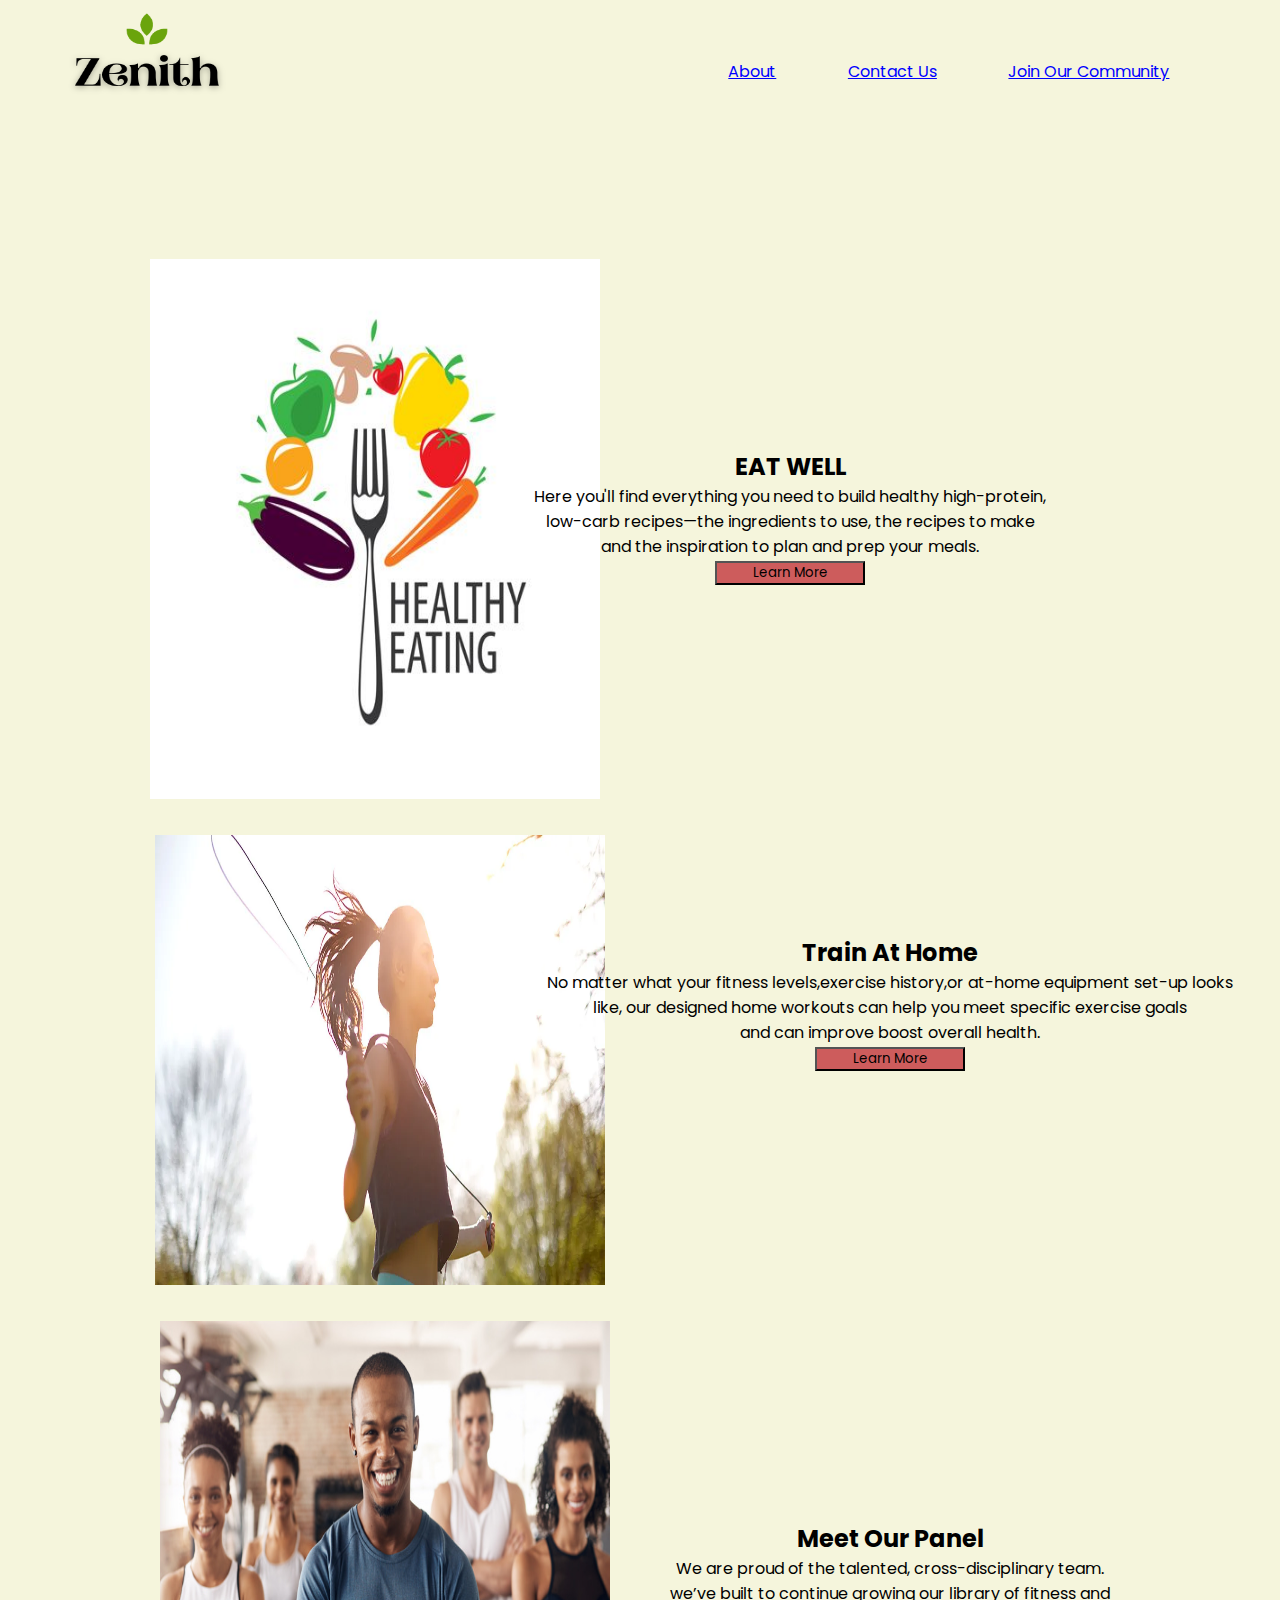
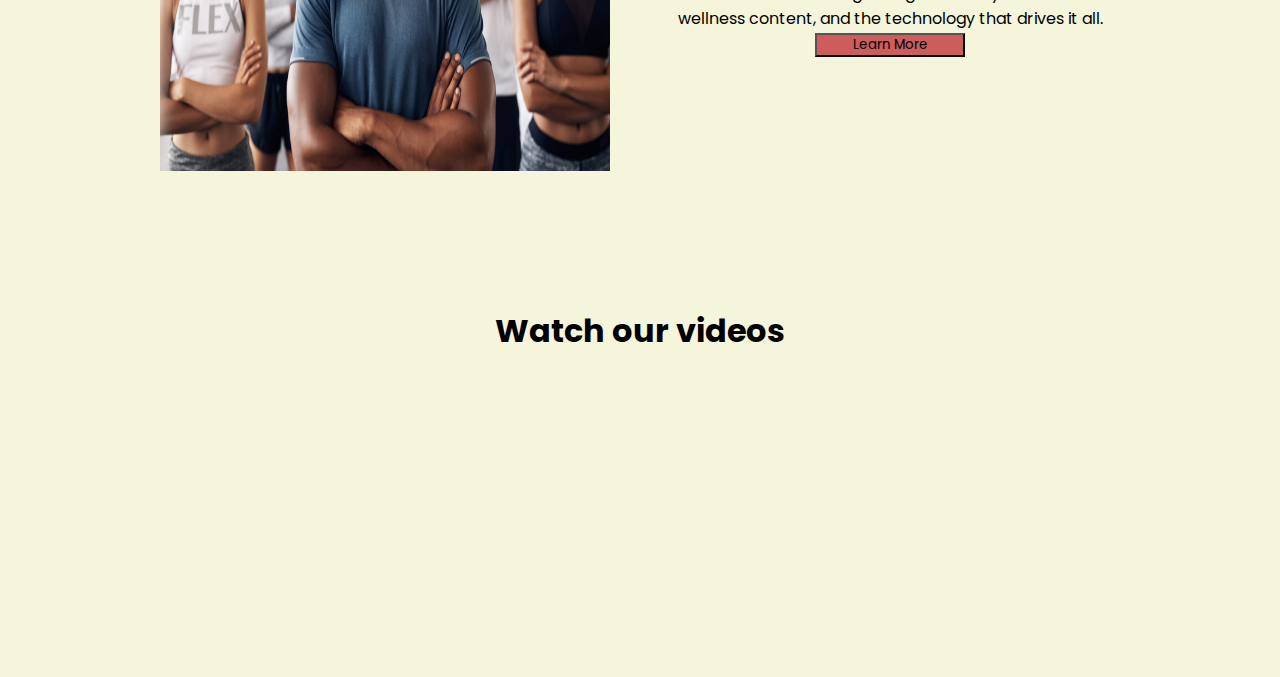
<file: Wellness-Website/index.html>
<!DOCTYPE html>
<html>
 <head>
<title>HealthCare Community</title>
<meta name="viewport" content="width=device-width,initial-scale=1.0">
<link rel="stylesheet" href="css/style.css">
<link rel="icon" type="image/png" href="images/icons8-fitness-gym-64.png">
<link rel="preconnect" href="https://fonts.googleapis.com">
<link rel="preconnect" href="https://fonts.gstatic.com" crossorigin>
<link href="https://fonts.googleapis.com/css2?family=Poppins:ital,wght@0,100;0,200;0,300;0,400;0,600;0,700;1,500&display=swap" rel="stylesheet">
<link href="https://fonts.googleapis.com/css2?family=Bree+Serif&family=Fredoka+One&family=Permanent+Marker&family=Poppins:ital,wght@0,100;0,200;0,300;0,400;0,600;0,700;1,500&display=swap" rel="stylesheet">

 </head>   
 <body>
    <div class="home">  
        <div class="logo-image">
           <img src="images/Zenith.png">
        </div>
        <div class="nav-links">
             <ul>
                <li><a href="html/about.html" target="_blank">About</a></li>
                <li><a href="html/contact.html" target="_blank">Contact Us</a></li>
                <li><a href="html/login.html" target="_blank">Join Our Community</a></li>
            </ul>
        </div>
        <div class="food">
               <img src="images/eatwell.jpeg" alt="Diet Plan" style="display:block;">
        </div>
        <div class="food-header">
            <h2 style="color:black;">EAT WELL</h2>
            <p>Here you'll find everything you need to build healthy high-protein,<br>low-carb recipes—the ingredients to use, the recipes to make <br>and the inspiration to plan and prep your meals.</p>
            <a href="html/diet.html" target="_blank">
                <button type="button">Learn More</button>
            </a>
        </div>

        <div class="workout">
              <img src="images/workoutplan.jpeg" alt="Workout Plan" style="display:block;">
       </div>
       <div class="workout-header">
         <h2 style="color:black;">Train At Home</h2>
         <p>No matter what your fitness levels,exercise history,or at-home equipment set-up looks<br>like, our designed home workouts can help you meet specific exercise goals<br>and can improve boost overall health.</p>
         <a href="html/workout.html" target="_blank">
          <button type="button">Learn More</button>
         </a>
        </div>
       
        <div class="panel">
          <img src="images/Trainers.jpeg" alt="panel team" style="display:block;">
         
        </div>
       <div class="panel-header">
       <h2 style="color:black;">Meet Our Panel</h2>
       <p>We are proud of the talented, cross-disciplinary team.<br>we’ve built to continue growing our library of fitness and<br>wellness content, and the technology that drives it all.
       </p>
       <a href="html/panel.html" target="_blank">
        <button type="button">Learn More</button>
       </a>
        
       </div>
   <div class="videos">
    <h1>Watch our videos</h1>
    <iframe width="560" height="315" src="https://www.youtube.com/embed/Urx4gMA2-Kw" title="YouTube video player" frameborder="0" allow="accelerometer; autoplay; clipboard-write; encrypted-media; gyroscope; picture-in-picture" allowfullscreen></iframe>
   </div>
</div>
    
       
    
 </body>
</html>
</file>
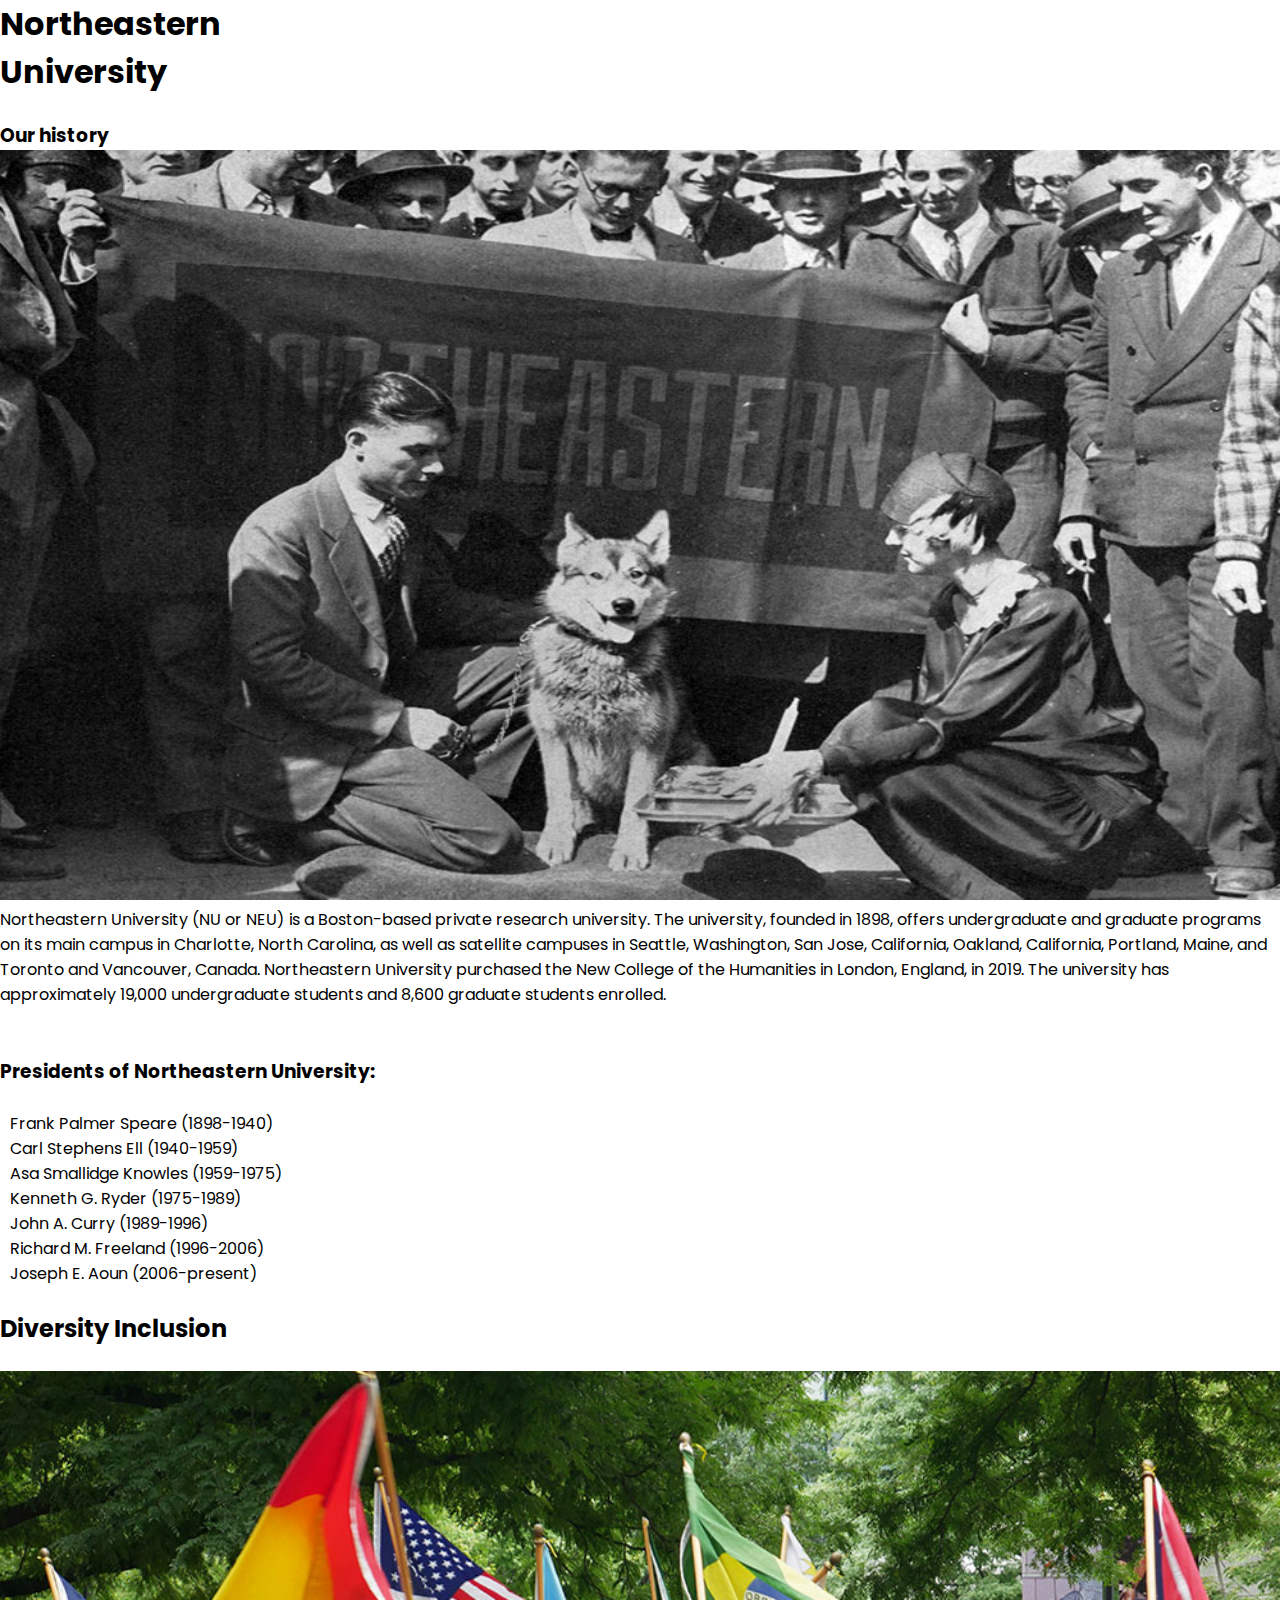
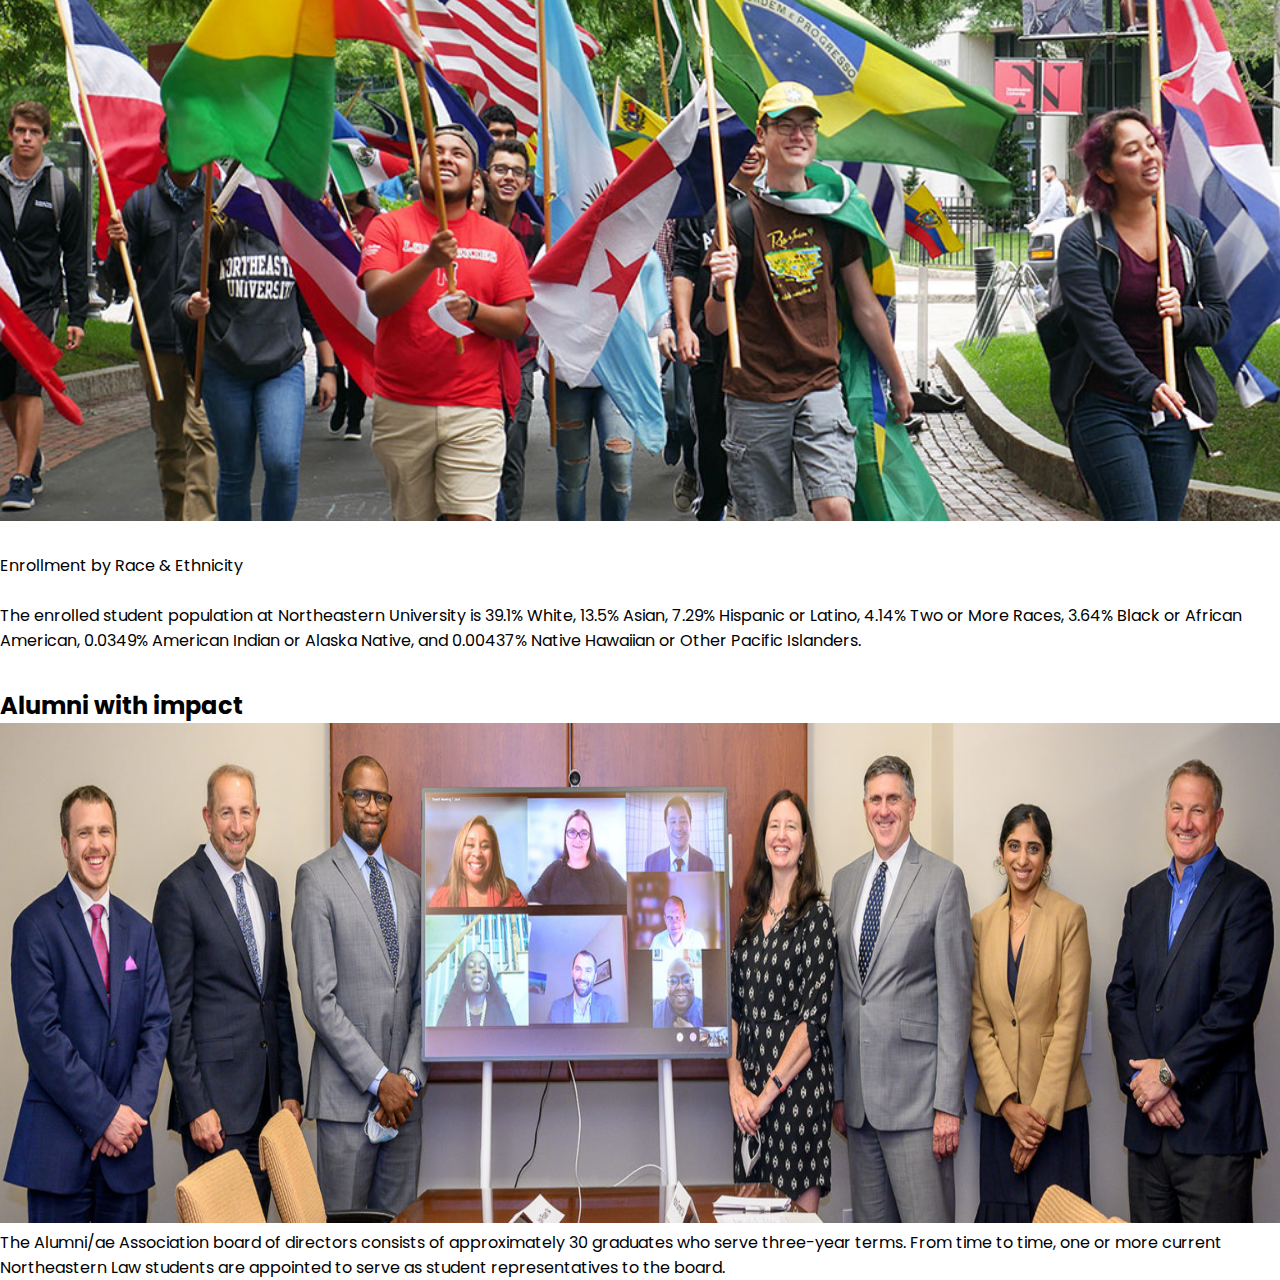
<file: University-Website/html/about.html>
<!DOCTYPE html>
<html>
<head>
<meta name="viewport" content="width=device-width,initial-scale=1.0">
<title>About us</title>
<link rel="stylesheet" href="../css/about.css">
<link rel="preconnect" href="https://fonts.googleapis.com">
<link rel="preconnect" href="https://fonts.gstatic.com" crossorigin>
<link href="https://fonts.googleapis.com/css2?family=Bree+Serif&family=Fredoka+One&family=Permanent+Marker&family=Poppins:ital,wght@0,100;0,200;0,300;0,400;0,600;0,700;1,500&display=swap" rel="stylesheet">
</head>
<body>
    <div class="about">
      <header>
       <h1>Northeastern<br>University</h1><br>
       </header>
       <div class="items">
        <h3>Our history</h3>
        <img src="../images/history.jpeg" width="100%" height="750">
        </div>
       <main>
        <p style="margin:auto;">Northeastern University (NU or NEU) is a Boston-based private research university. The university, founded in 1898, offers undergraduate and graduate programs on its main campus in Charlotte, North Carolina, as well as satellite campuses in Seattle, Washington, San Jose, California, Oakland, California, Portland, Maine, and Toronto and Vancouver, Canada. Northeastern University purchased the New College of the Humanities in London, England, in 2019. The university has approximately 19,000 undergraduate students and 8,600 graduate students enrolled.</p>
       </main><br><br> 
       <div class="presidents">
        <h3>Presidents of Northeastern University:</h3><br>
        <ul>
          <li>Frank Palmer Speare (1898-1940)</li>
          <li>Carl Stephens Ell (1940-1959)</li>
          <li>Asa Smallidge Knowles (1959-1975)</li>
          <li>Kenneth G. Ryder (1975-1989)</li>
          <li>John A. Curry (1989-1996)</li>
          <li>Richard M. Freeland (1996-2006)</li>
          <li>Joseph E. Aoun (2006-present)</li><br>
        </ul>
       </div>
       <div class="diversity">
        <h2>Diversity Inclusion</h2><br>
        <img src="../images/diversity.jpeg" width="100%" height="750"><br>
        <p><br>Enrollment by Race & Ethnicity</p><br>
        <p>The enrolled student population at Northeastern University is 39.1% White, 13.5% Asian, 7.29% Hispanic or Latino, 4.14% Two or More Races, 3.64% Black or African American, 0.0349% American Indian or Alaska Native, and 0.00437% Native Hawaiian or Other Pacific Islanders.</p>
       </div>
       <div class="alumni">
        <h2><br>Alumni with impact</h2>
        <img src="../images/alumni.jpeg" width="100%" height="500"><br>
        <p>The Alumni/ae Association board of directors consists of approximately 30 graduates who serve three-year terms. From time to time, one or more current Northeastern Law students are appointed to serve as student representatives to the board.
        </p>
       </div>
    </div>
</body>
</html>
</file>
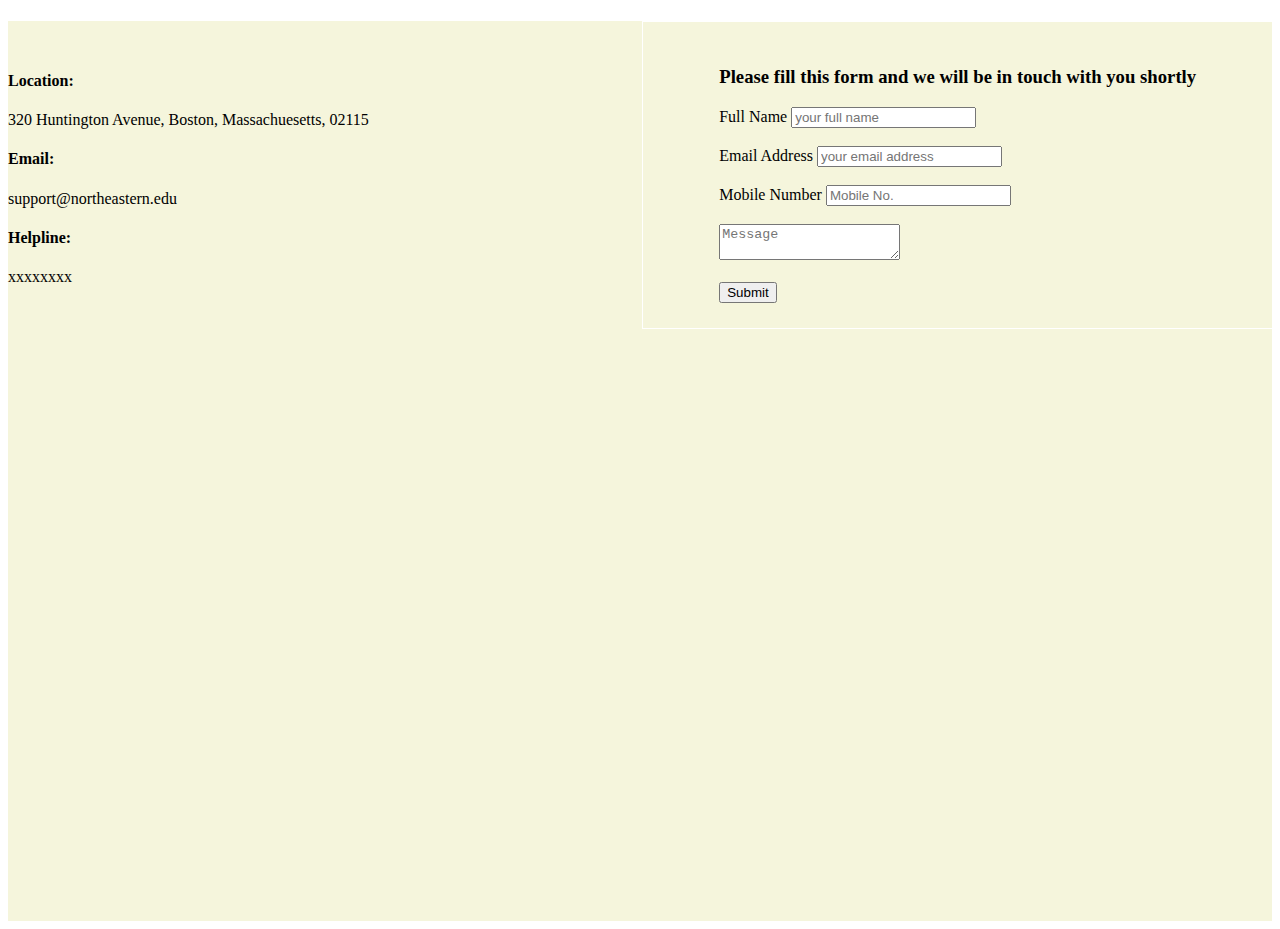
<file: University-Website/html/contact.html>
<!DOCTYPE html>
<html>
<head>
    <title>Welcome to Our Contact Page</title>
    <link rel="stylesheet" href="../css/contact.css">
</head>
<body>
    <div id="container" class="contact">
       <div class="form-control">
       <h3>Please fill this form and we will be in touch with you shortly</h3>
       <form>
        <label for="Name">Full Name</label>
        <input type="text" placeholder="your full name"><br><br>
        <label for="Email">Email Address</label>
        <input type="email" placeholder="your email address"><br><br>
        <label for="Phone">Mobile Number</label>
        <input type="number" placeholder="Mobile No."><br><br>
        <textarea placeholder="Message"></textarea><br><br>

       <button type="submit">Submit</button>

       </form>
       </div>
       <div class="location">
        <h4 style="display:block;padding-top:4%;">Location:</h4>
        <p>320 Huntington Avenue, Boston, Massachuesetts, 02115</p>
      </div>
      <div class="email">
        <h4>Email:</h4>
        <p>support@northeastern.edu</p>
      </div>
      <div class="helpline">
        <h4>Helpline:</h4>
        <p>xxxxxxxx</p>
      </div>
    </div>
    
</body>
</html>
</file>
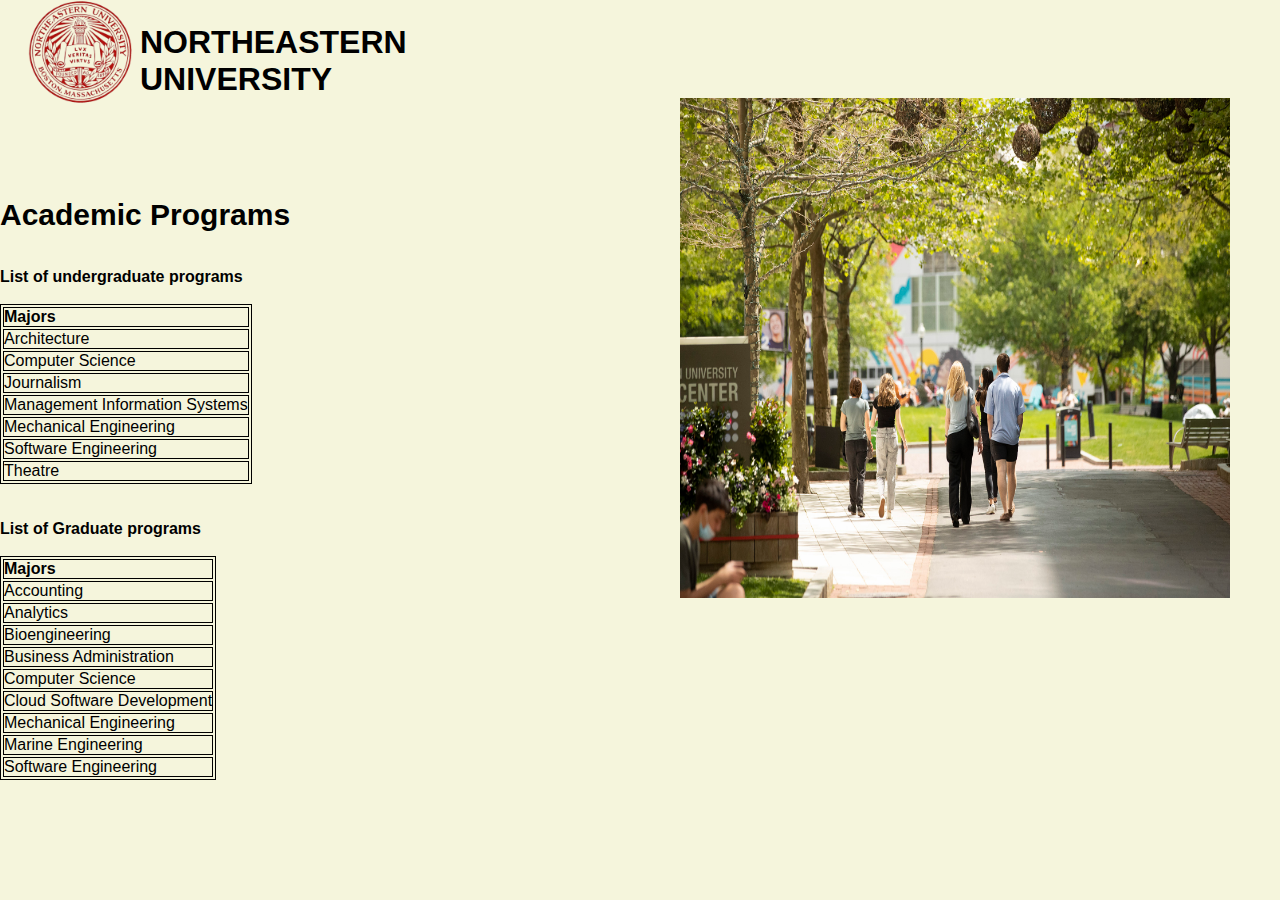
<file: University-Website/html/course.html>
<!DOCTYPE html>
<html>
<head>
<title>Courses Offered</title>
<meta name="viewport" content="width=device-width,initial-scale=1.0">
<link rel="stylesheet" href="../css/course.css">
</head>
<body>
   <div class="course">
          <header class="page-header">
            <img src="../images/logo-removebg-preview.png" width="200" height="200">
            <h1>NORTHEASTERN<br>UNIVERSITY</h1>
    </header>
    <div class="gallery">
        <img src="../images/course.jpeg" width="550" height="500" style="float:right;margin-top: -100px;margin-right:50px">
        <h3 style="margin-top:100px;font-size:30px;color:black;">Academic Programs</h3>
    </div>
    <div class="programs">
        <h4><br><br>List of undergraduate programs</h4><br>
        <table class="course-list">
         <tr><th>Majors</th></tr>
           <tr><td>Architecture</td></tr>
           <tr><td>Computer Science</td></tr>

           <tr><td>Journalism</td></tr>

           <tr><td>Management Information Systems</td></tr>

           <tr><td>Mechanical Engineering</td></tr>

           <tr><td>Software Engineering</td></tr>

           <tr><td>Theatre</td></tr>

        </table>
         <h4><br><br>List of Graduate programs</h4><br>
         <table class="course-list">
            <tr><th>Majors</th></tr>
              <tr><td>Accounting</td></tr>
              <tr><td>Analytics</td></tr>
   
              <tr><td>Bioengineering</td></tr>
   
              <tr><td>Business Administration</td></tr>
   
              <tr><td>Computer Science</td></tr>
   
              <tr><td>Cloud Software Development</td></tr>
   
              <tr><td>Mechanical Engineering</td></tr>
              <tr><td>Marine Engineering</td></tr>
              <tr><td>Software Engineering</td></tr>



   
           </table>
        
    </div>
   </div> 
</body>
</html>
</file>
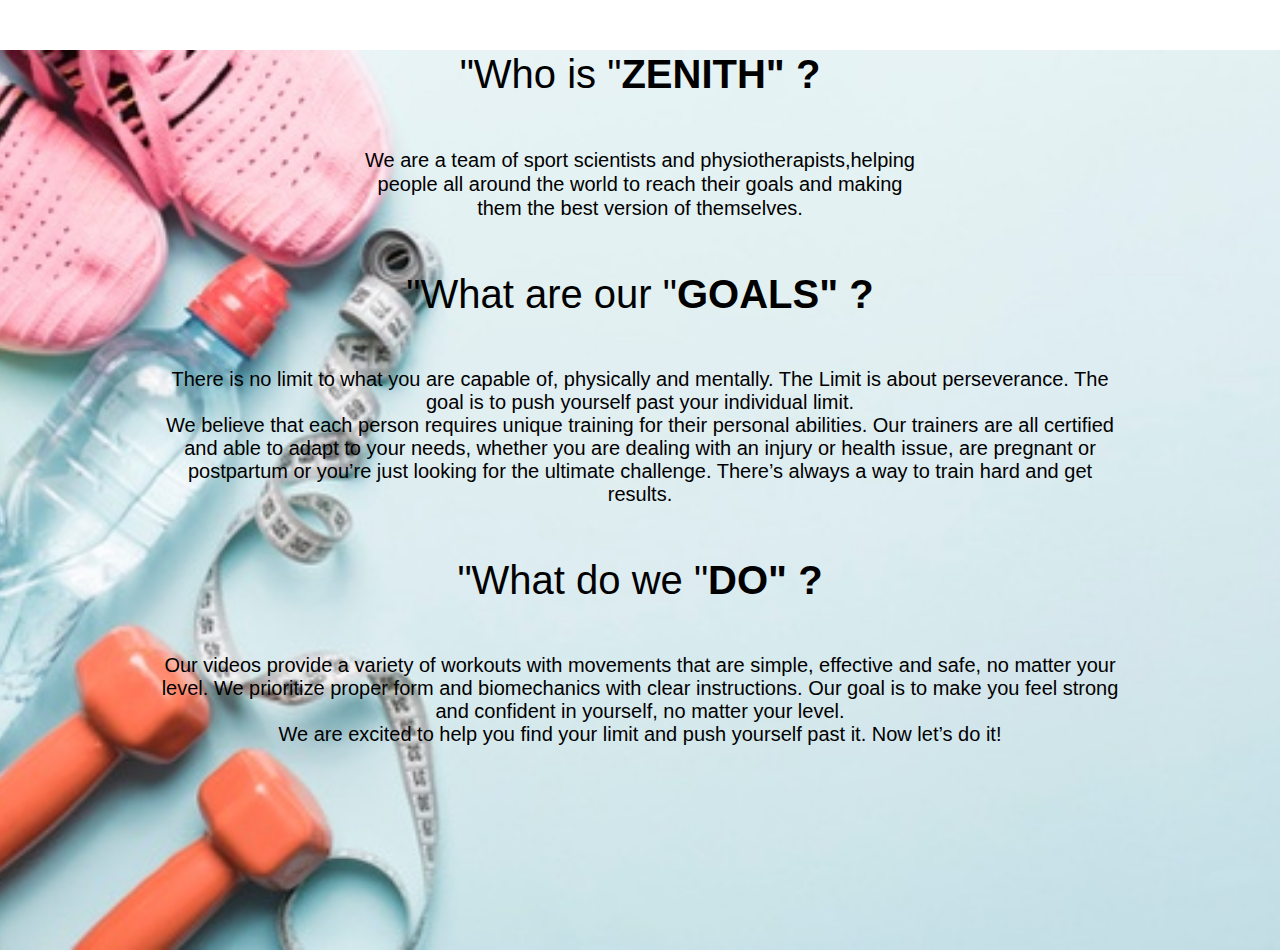
<file: Wellness-Website/html/about.html>
<!DOCTYPE html>
<html>
<head>
    <title>Welcome to Our About Page</title>
    <link rel="stylesheet" href="../css/about.css">

</head>
<body>
    <div class="about">
        <p style="text-align:center; font-size:40px; line-height: 120%;">"Who is "<strong>ZENITH" ?</strong></p>
        <p style="text-align:center; font-size:20px; line-height: 120%;">We are a team of sport scientists and physiotherapists,helping<br>people all around the world to reach their goals and making<br>them the best version of themselves.</p> 

        <div class="info">
    <p style="text-align:center; font-size:40px; line-height: 120%;">"What are our "<strong>GOALS" ?</strong></p>
    
        <p>There is no limit to what you are capable of, physically and mentally. The Limit is about perseverance. The <br>goal is to push yourself past your individual limit.<br>We believe that each person requires unique training for their personal abilities. Our trainers are all certified<br>and able to adapt to your needs, whether you are dealing with an injury or health issue, are pregnant or<br>
            postpartum or you’re just looking for the ultimate challenge. There’s always a way to train hard and get<br>
        results.</p>
        
        <p style="text-align:center; font-size:40px; line-height: 120%;">"What do we "<strong>DO" ?</strong></p>

        <p>Our videos provide a variety of workouts with movements that are simple, effective and safe, no matter your<br>
            level. We prioritize proper form and biomechanics with clear instructions. Our goal is to make you feel strong<br>
            and confident in yourself, no matter your level.<br>We are excited to help you find your limit and push yourself past it. Now let’s do it! </p>
</div>

    </div>

    


</body>
</html>
</file>
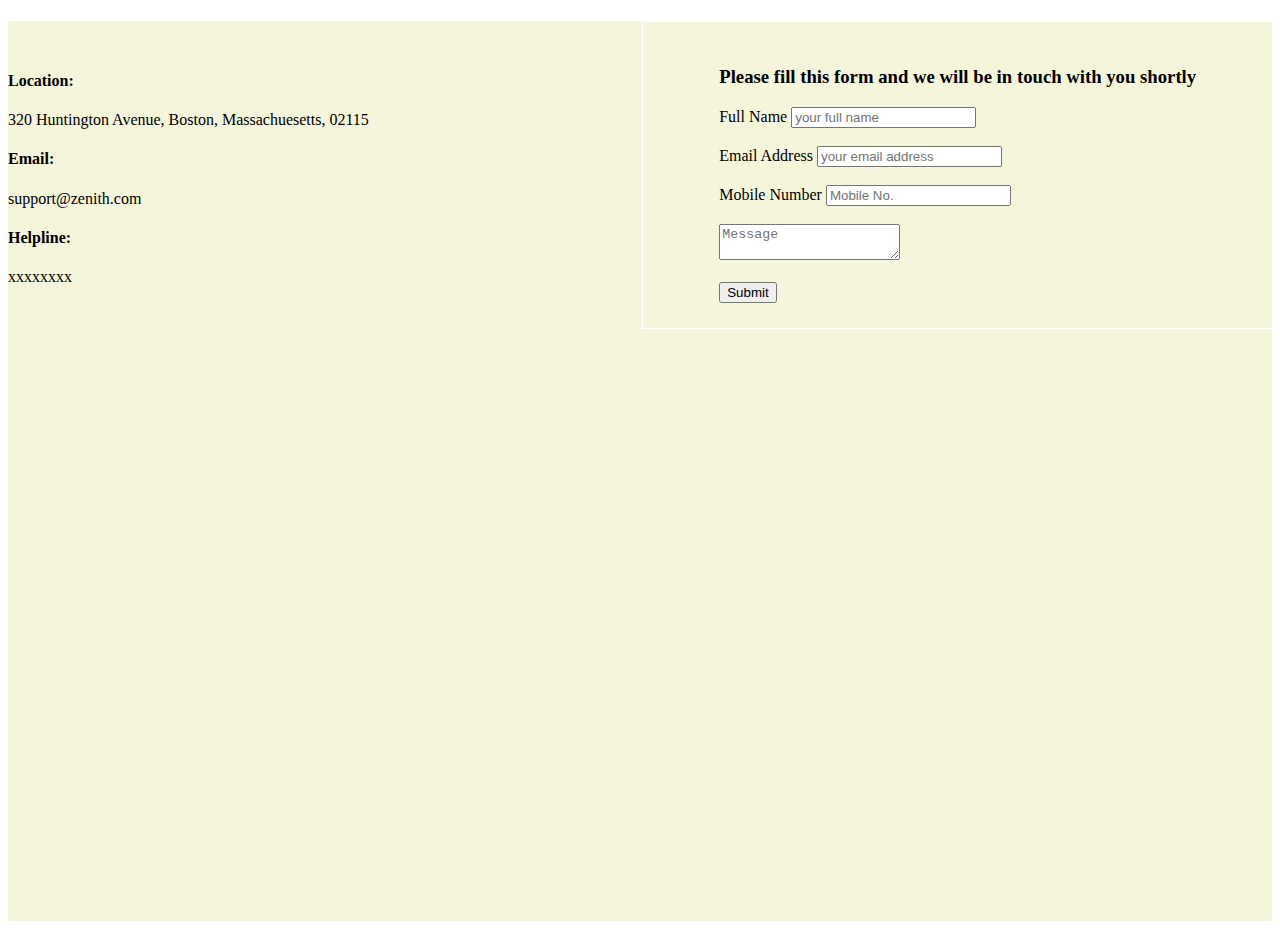
<file: Wellness-Website/html/contact.html>
<!DOCTYPE html>
<html>
<head>
    <title>Welcome to Our Contact Page</title>
    <link rel="stylesheet" href="../css/contact.css">
</head>
<body>
    <div id="container" class="contact">
       <div class="form-control">
       <h3>Please fill this form and we will be in touch with you shortly</h3>
       <form>
        <label for="Name">Full Name</label>
        <input type="text" placeholder="your full name"><br><br>
        <label for="Email">Email Address</label>
        <input type="email" placeholder="your email address"><br><br>
        <label for="Phone">Mobile Number</label>
        <input type="number" placeholder="Mobile No."><br><br>
        <textarea placeholder="Message"></textarea><br><br>

       <button type="submit">Submit</button>

       </form>
       </div>
       <div class="location">
        <h4 style="display:block;padding-top:4%;">Location:</h4>
        <p>320 Huntington Avenue, Boston, Massachuesetts, 02115</p>
      </div>
      <div class="email">
        <h4>Email:</h4>
        <p>support@zenith.com</p>
      </div>
      <div class="helpline">
        <h4>Helpline:</h4>
        <p>xxxxxxxx</p>
      </div>
    </div>
    
</body>
</html>
</file>
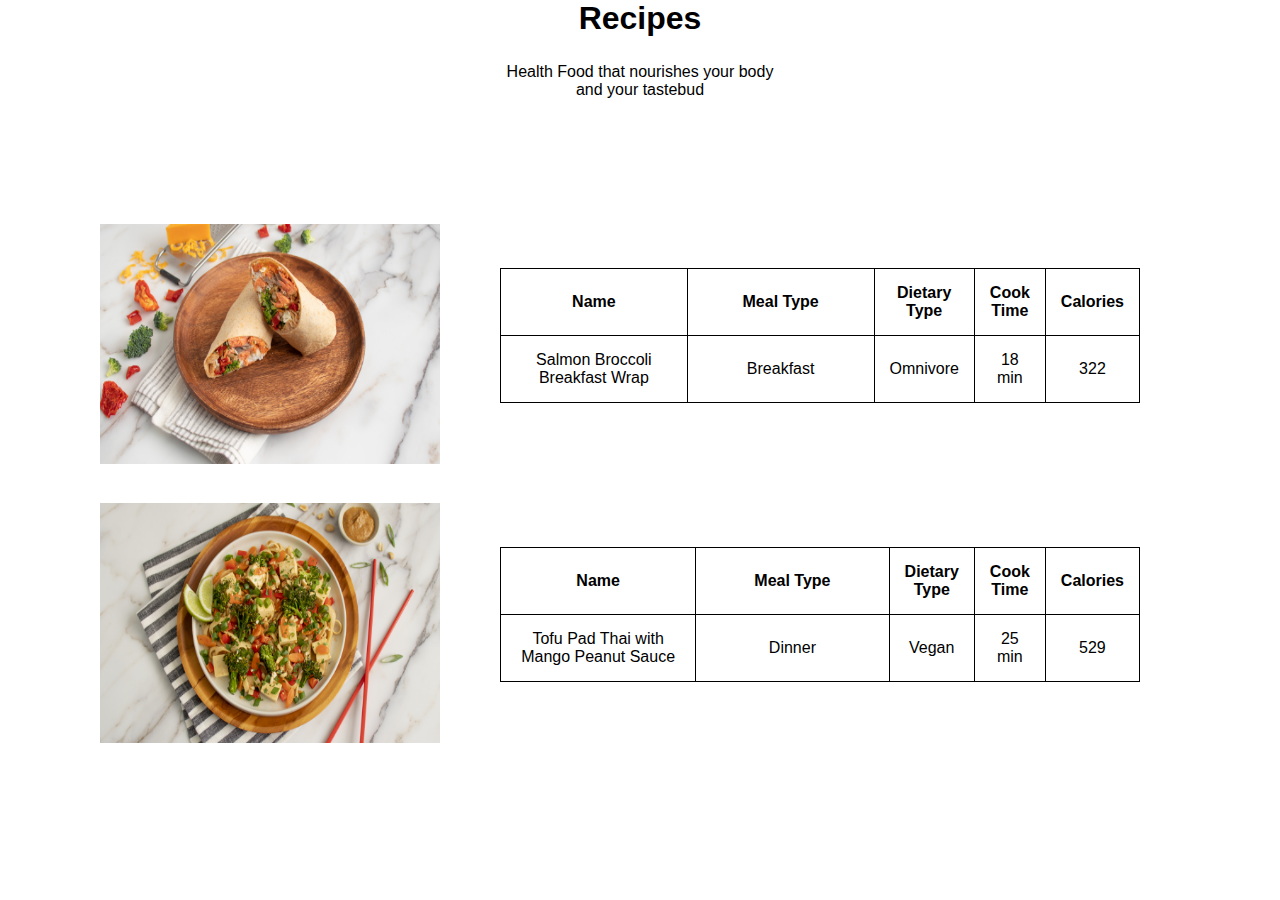
<file: Wellness-Website/html/diet.html>
<!DOCTYPE html>
<html>
<head>
    <title>Recipes</title>
    <link rel="stylesheet" href="../css/diet.css">
</head>
<body>
    <div class="diet">
        <div class="breakfast">
            <h1 style="text-align: center;">Recipes</h1>
            <p style="text-align: center; padding:2%;">Health Food that nourishes your body<br>and your tastebud</p>  
            <img src="../images/broccoli-breakfast-wrap.jpeg">
            <table>
            <tr>
            <th>Name</th>
            <th>Meal Type</th>
            <th>Dietary Type</th>
            <th>Cook Time</th>
            <th>Calories</th>
            </tr>
            <tr>
            <td>Salmon Broccoli Breakfast Wrap</td>
            <td>Breakfast</td>
            <td>Omnivore</td>
            <td>18 min</td>
            <td>322</td>
            </tr>
    
            </td>
        </table>
        </div>
        <div>
            <img src="../images/dinner_recipe.jpeg">
        <table>
            <tr>
            <th>Name</th>
            <th>Meal Type</th>
            <th>Dietary Type</th>
            <th>Cook Time</th>
            <th>Calories</th>
            </tr>
            <tr>
            <td>Tofu Pad Thai with Mango Peanut Sauce</td>
            <td>Dinner</td>
            <td>Vegan</td>
            <td>25 min</td>
            <td>529</td>
            </tr>
    
            </td>
        </table>
        </div>
    </div>

</body>
</html>
</file>
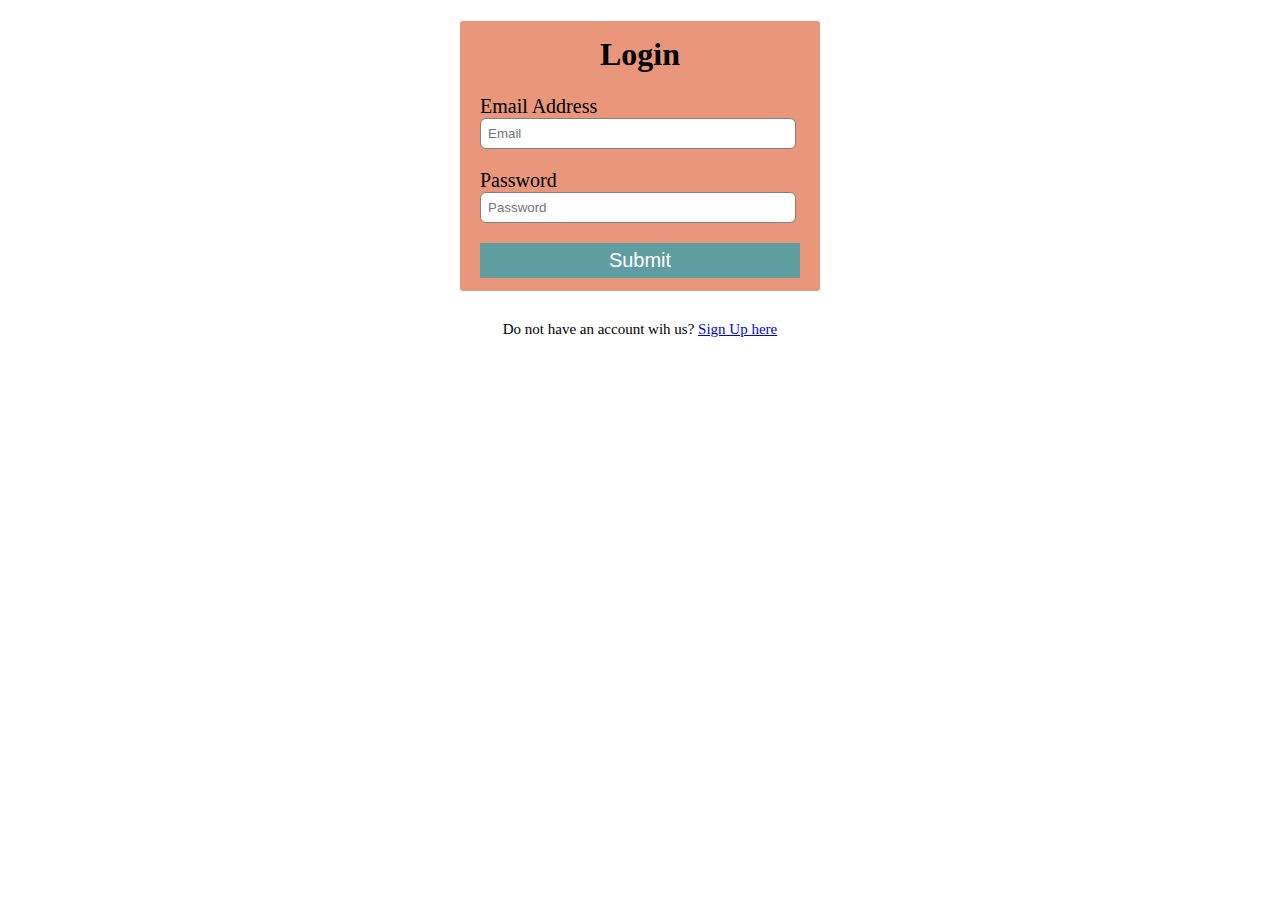
<file: Wellness-Website/html/login.html>
<!DOCTYPE html>
<html>
<head>
    <title>Welcome to Our Login and Registration Page</title>
    <link rel="stylesheet" href="../css/loginstyle.css">
</head>
<body>
  <div class="login">
    <h1>Login</h1>
    <form>
      <label>Email Address</label>
      <input type="email" placeholder="Email">
      <label>Password</label>
      <input type="password" placeholder="Password">
      <button type="button">Submit</button>

    </form>
  </div>
  <p class="para-2">Do not have an account wih us? <a href="signup.html">Sign Up here</a></p>

</body>

</html>
</file>
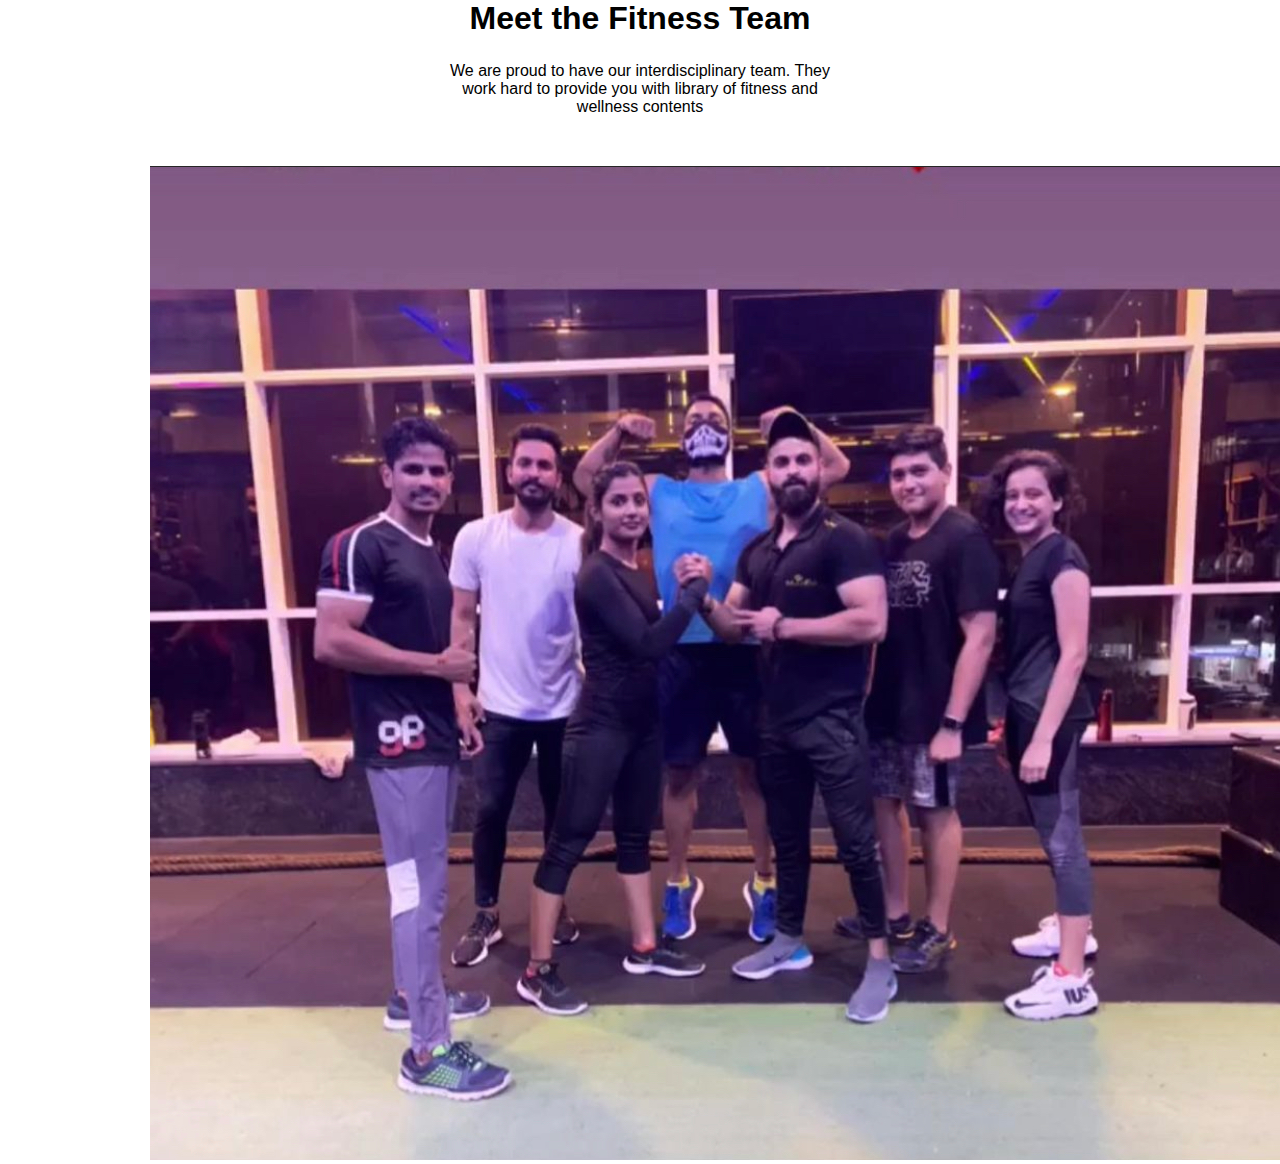
<file: Wellness-Website/html/panel.html>
<!DOCTYPE html>
<html>
<head>
    <title>Team</title>
    <link rel="stylesheet" href="../css/panel.css">
</head>
<body>
    <div class="panel">
        <h1 style="text-align:center">Meet the Fitness Team</h1>
        <p style="text-align:center">We are proud to have our interdisciplinary team. They<br>work hard to provide you with library of fitness and<br> wellness contents</p>
        <img src="../images/Members.jpeg">

    </div>

</body>
</file>
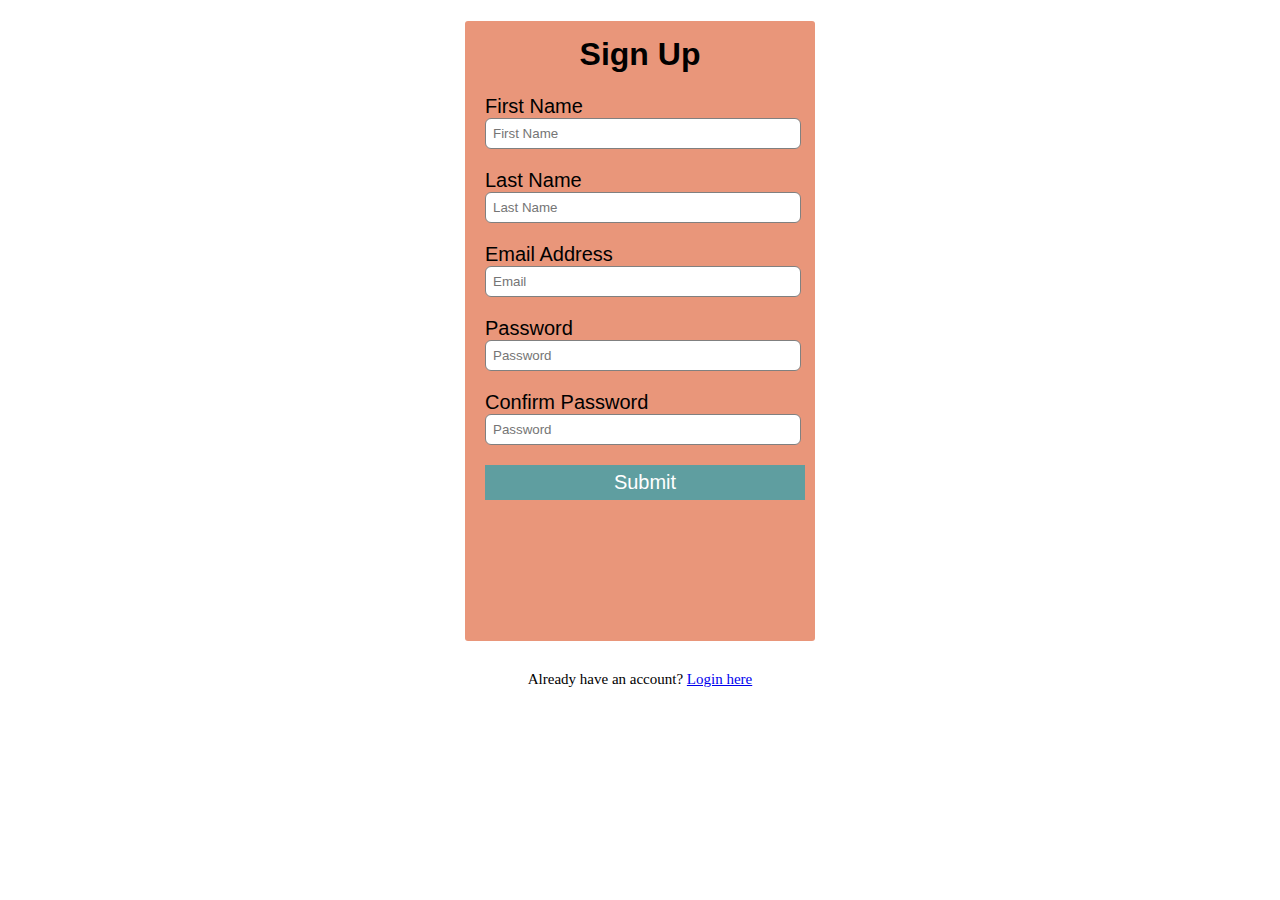
<file: Wellness-Website/html/signup.html>
<!DOCTYPE html>
<html>
<head>
    <title>Welcome to Our Login and Registration Page</title>
    <link rel="stylesheet" href="../css/loginstyle.css">
</head>
<body>
  <div class="sign-up">
    <h1>Sign Up</h1>
    <form>
      <label>First Name</label>
      <input type="text" placeholder="First Name">
      <label>Last Name</label>
      <input type="text" placeholder="Last Name">
      <label>Email Address</label>
      <input type="email" placeholder="Email">
      <label>Password</label>
      <input type="password" placeholder="Password">
      <label>Confirm Password</label>
      <input type="password" placeholder="Password">
      <button type="button">Submit</button>

    </form>
  </div>
  <p class="para-2">Already have an account? <a href="login.html">Login here</a></p>

</body>

</html>
</file>
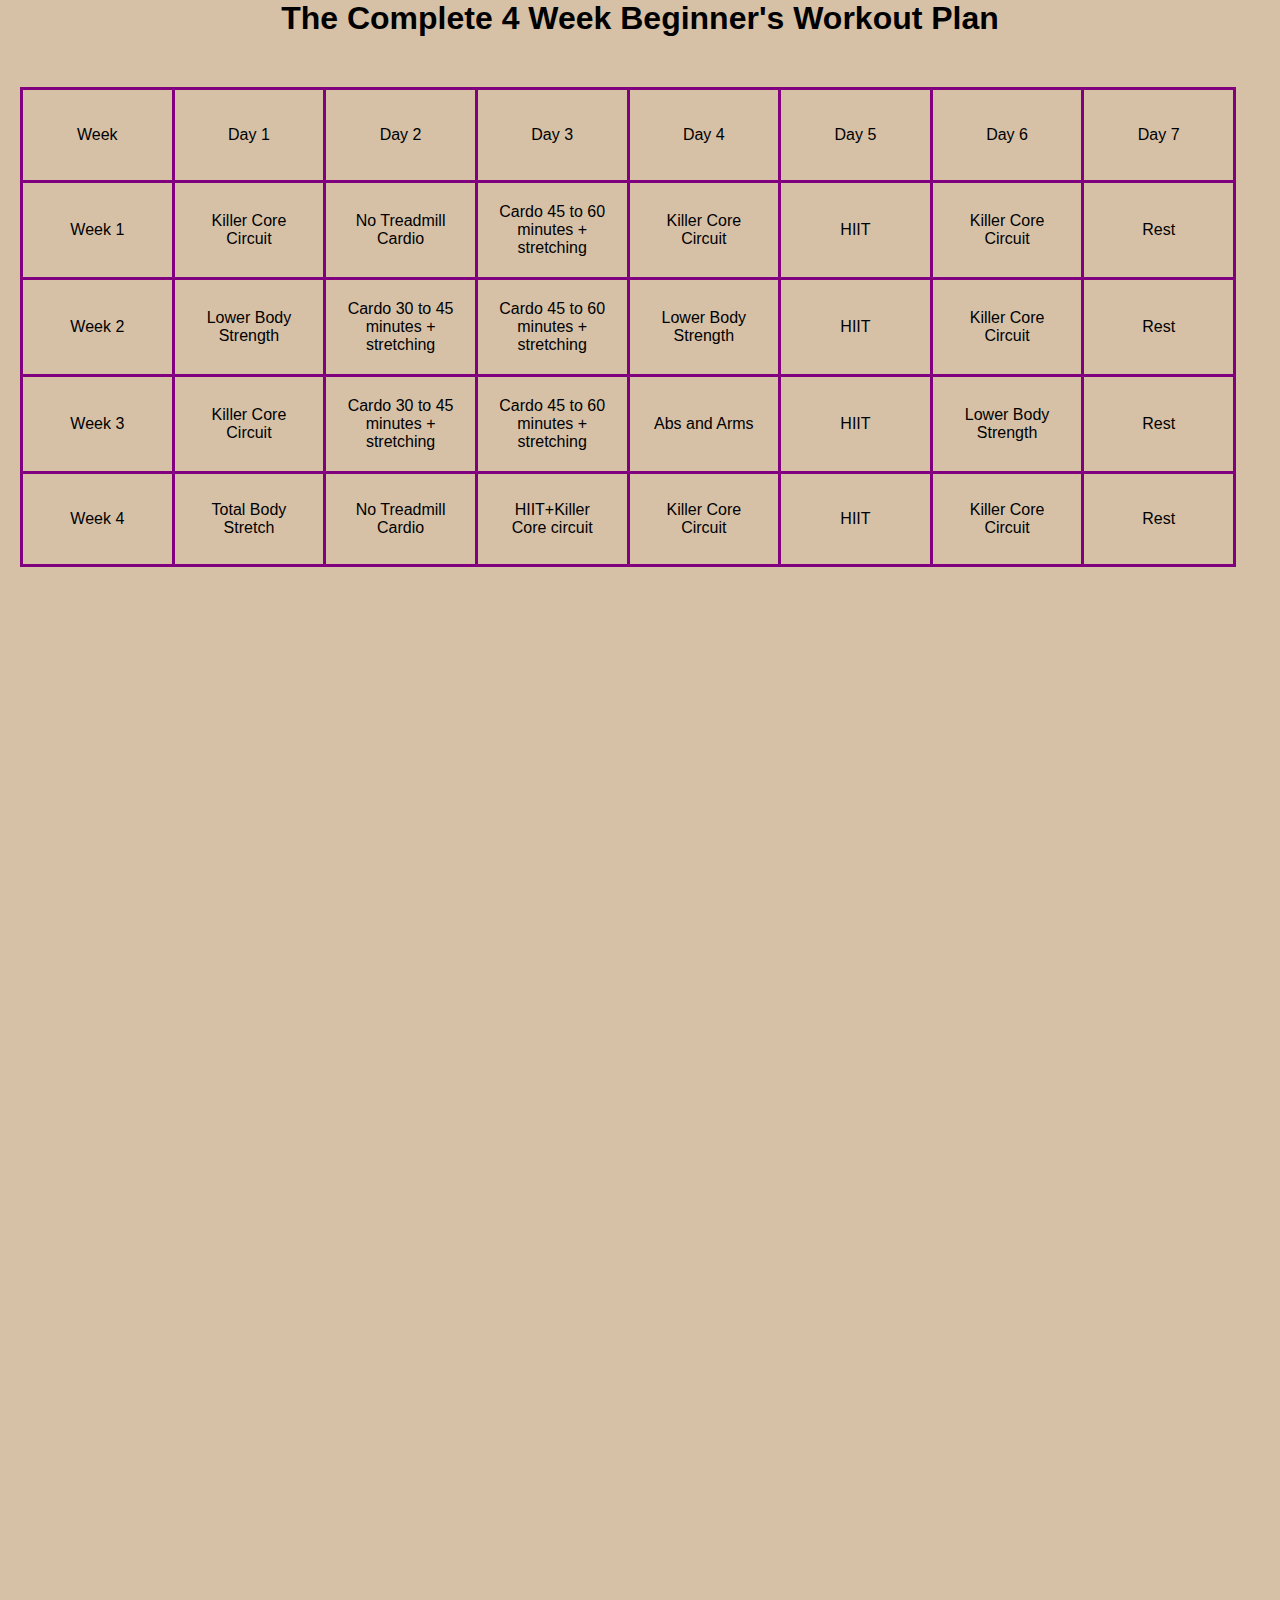
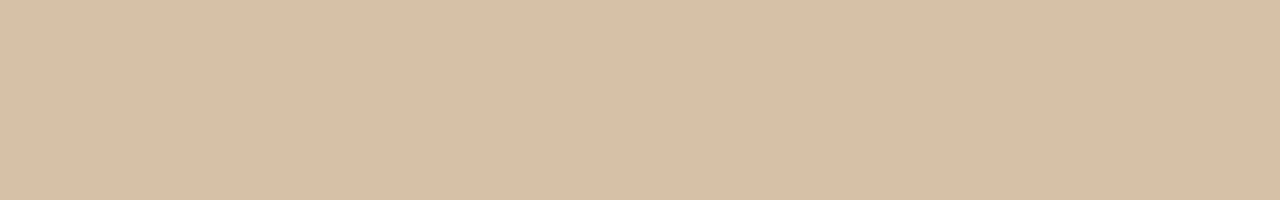
<file: Wellness-Website/html/workout.html>
<!DOCTYPE html>
<html>
<head>
    <title>Workout Routine</title>
    <link rel="stylesheet" href="../css/workout.css">
</head>
<body>
    <div class="workout">
        <h1>The Complete 4 Week Beginner's Workout Plan</h1>
    <div class="Weeks">
        <table>
            <thead>
                <tr>
                        <td>Week</td>
                        <td>Day 1</td>
                        <td>Day 2</td>
                        <td>Day 3</td>
                        <td>Day 4</td>
                        <td>Day 5</td>
                        <td>Day 6</td>
                        <td>Day 7</td>
                </tr>
            </thead>
            <tbody>
                <tr>
                    <td>Week 1</td>
                    <td>Killer Core Circuit</td>
                    <td>No Treadmill Cardio</td>
                    <td>Cardo 45 to 60 minutes + stretching</td>
                    <td>Killer Core Circuit</td>
                    <td>HIIT</td>
                    <td>Killer Core Circuit</td>
                    <td>Rest</td>
                 </tr>
                 <tr>
                    <td>Week 2</td>
                    <td>Lower Body Strength</td>
                    <td>Cardo 30 to 45 minutes + stretching</td>
                    <td>Cardo 45 to 60 minutes + stretching</td>
                    <td>Lower Body Strength</td>
                    <td>HIIT</td>
                    <td>Killer Core Circuit</td>
                    <td>Rest</td>
                 </tr>
                 <tr>
                    <td>Week 3</td>
                    <td>Killer Core Circuit</td>
                    <td>Cardo 30 to 45 minutes + stretching</td>
                    <td>Cardo 45 to 60 minutes + stretching</td>
                    <td>Abs and Arms</td>
                    <td>HIIT</td>
                    <td>Lower Body Strength</td>
                    <td>Rest</td>
                 </tr>
                 <tr>
                    <td>Week 4</td>
                    <td>Total Body Stretch</td>
                    <td>No Treadmill Cardio</td>
                    <td>HIIT+Killer Core circuit</td>
                    <td>Killer Core Circuit</td>
                    <td>HIIT</td>
                    <td>Killer Core Circuit</td>
                    <td>Rest</td>
                 </tr>
            </tbody>
        </table>
    </div>
    </div>
</body>
</file>
<file: Wellness-Website/css/style.css>
*{
    font-family: 'Poppins', sans-serif;
    margin:0;
    padding:0;
}

.home{
    width:100%;
    height:100%;
    background-color: beige;
    background-position: center;
    background-size: cover;
}
.nav-links a:hover{
    background-color: red;

}
a:link {
    color: blue;
  }
  a:visited {
    color: green;
  }
    
.logo-image img{
    width:340px;
    height:300px;
    margin-left:-100px;
    margin-top: -100px;
    padding: 2% 6%;
    position:absolute;

}
.nav-links{
    justify-content: space-between;
    text-align: right;
    position: relative;
    padding: 2% 6%;

}
.nav-links li{
    list-style-type: none;
    display:inline-block;
    padding: 3% 3%;
}
.food{
    min-height: 1px;
    padding-right: 25px;
    padding-left: 50px;

}
.food img{
    width: 450px;
    height:60vh;
    margin-left:100px;
    margin-top: 115px;

}
.food-header{
    margin-top: -350px;
    display: block;
    text-align: center;
    margin-left: 300px;
}   
button{
   cursor: pointer;
   display: inline-block;
   border-radius: 0;
   font-family: inherit;
   width: 150px;
   background-color:indianred;
}
.workout{
    padding-right: 15px;
    padding-left: 15px;
}

.workout-header{
    margin-top: -350px;
    display: block;
    text-align: center;
    margin-left: 500px;
}
.workout img{
    width: 450px;
    height:50vh;
    margin-left:140px;
    margin-top: 250px;
    margin-right: auto;
}

.panel img{
    width: 450px;
    height:50vh;
    margin-left:160px;
    margin-top: 250px;
}
.panel-header{
    margin-top: -250px;
    display: block;
    text-align: center;
    margin-left: 500px;

}
.videos h1{
    text-align: center;
    margin-top: 250px;
}
iframe{
    margin-left: 450px;
}
</file>
<file: University-Website/css/about.css>
*{
    
    margin:0;
    padding:0;
    font-family: 'Poppins', sans-serif;

}

.about{
    width:100%;
    height: 100vh;
    background-position: center;
    background-size: cover;    
}
.about img{
    background-image: linear-gradient(transparent,rgba(0,0,0,.75));

}
.presidents ul li{
    margin-left: 10px;
}
</file>
<file: University-Website/css/contact.css>
#container
{
    background-color: beige;
    background-position: center;
    background-size: cover;
    width: 100%;
    height:100vh;
}
.form-control{

    font-weight: 400;
    border: 1px solid white;
    border-right: 20px;
    padding: 2% 6%;
   float:right;
}
</file>
<file: University-Website/css/course.css>
*{
    
    margin:0;
    padding:0;
    font-family: 'Poppins', sans-serif;

}

.course{
    width:100%;
    height: 100vh;
    background-position: center;
    background-size: cover;    
    background-color: beige;
}
.page-header img{
    position: relative;
    top:0;
    margin-top: -50px;
    margin-left:-20px;
}
.page-header h1{
    margin-top: -130px;
    margin-left:140px;

}
table, th, td {
    border:1px solid black;
    text-align: left;
  }
</file>
<file: Wellness-Website/css/about.css>
*{
  margin: 0;
  padding: 0;
  font-family: sans-serif;

}
.about{
  background-image: url(../images/fitness_goals.jpeg);
    background-position: center;
    background-size: cover;
    width: 100%;
    height:100vh;
}
.about p{
    display: block;
    margin-top: 50px;
}
.about img{
  display: block;
  width: 820px;
  height: 560px;
  margin: auto;
    
}
.info{
  text-align: center;
  font-size:20px; 
  width: 100%;
}
</file>
<file: Wellness-Website/css/contact.css>
#container
{
    background-color: beige;
    background-position: center;
    background-size: cover;
    width: 100%;
    height:100vh;
}
.form-control{

    font-weight: 400;
    border: 1px solid white;
    border-right: 20px;
    padding: 2% 6%;
   float:right;
}
</file>
<file: Wellness-Website/css/diet.css>
*{
    margin: 0;
    padding: 0;
    font-family: sans-serif;
}
img{
    width: 340px;
    height: 240px;
    margin-left: 100px;
    margin-top: 100px;
}
table, th, td {
    border: 1px solid;
    width: 50%;
    padding: 15px;
    border-collapse: collapse;
    margin-left: 500px;
    margin-top: -200px;
  }
  table td{
    text-align: center;

  }
</file>
<file: Wellness-Website/css/loginstyle.css>
.sign-up{
    width: 350px;
    height:620px;
    margin: auto;
    font-family: sans-serif;
    background-color:darksalmon;
    border-radius: 3px;
  
}
h1{
    text-align: center;
    padding-top: 15px;
}
form{
    width: 300px;
    margin-left: 20px;
}
form label{
    display: flex;
    margin-top:20px;
    font-size: 20px;
}
form input{
    width: 100%;
    padding: 7px;
    border: none;
    border: 1px solid grey;
    border-radius: 6px;
    outline: none;
}
button{
    width: 320px;
    height: 35px;
    margin-top: 20px;
    border: none;
    background-color:cadetblue;
    color: white;
    font-size: 20px;
}
p{
    text-align: center;
    font-size: 15px;
    padding-top: 15px;;
}
.login{
    width: 360px;
    height: 270px;
    margin: auto;
    background-color:darksalmon;
    border-radius: 3px;
}
</file>
<file: Wellness-Website/css/panel.css>
*{
    margin: 0;
    padding: 0;
    font-family: sans-serif;
}
.panel h1 p{
    margin-top: 50px;
    border: 1px solid;
}
.panel p{
    margin-top: 25px;

}
img{
    margin-top: 50px;
    margin-left: 150px;

}
</file>
<file: Wellness-Website/css/workout.css>
*{
    margin:0;
    padding:0;
    font-family: sans-serif;
}
.workout{
    background-color:rgb(214, 193, 167);
    width: 100%;
    height: 200vh;
    text-align: center;
}
table ,th ,td{
    border: 3px solid purple;
    padding: 20px;
    margin-top: 50px;
    margin-left: 20px;
   height: 50px;
   border-collapse: collapse;
   table-layout: fixed;
   text-align: center;
   width:95%;

}
table th{
    font-family: "Rock Salt", cursive;
    letter-spacing: 2px;
}
</file>
